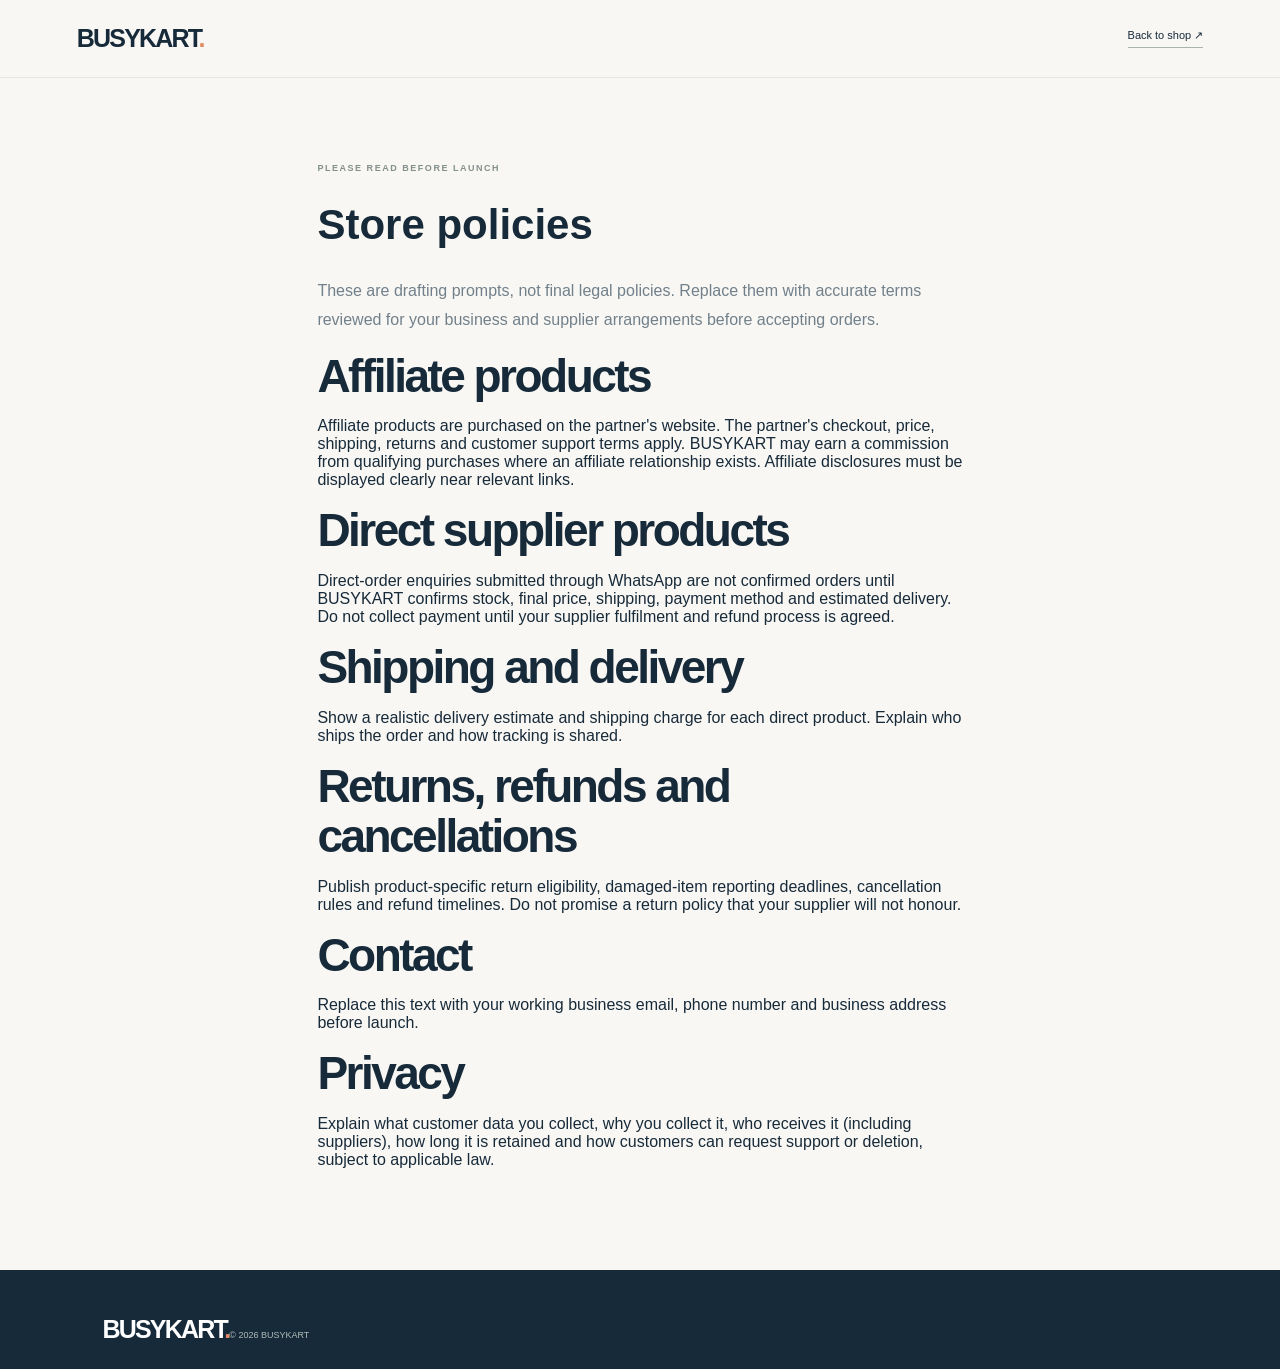
<file: policies.html>
<!doctype html><html lang="en"><head><meta charset="utf-8"><meta name="viewport" content="width=device-width,initial-scale=1"><title>Policies | BUSYKART</title><link rel="stylesheet" href="styles.css"></head><body><header class="site-header"><a class="brand" href="index.html">BUSYKART<span>.</span></a><a class="text-link" href="index.html">Back to shop ↗</a></header><main class="section" style="max-width:850px;margin:auto"><p class="eyebrow">PLEASE READ BEFORE LAUNCH</p><h1 style="font:700 42px var(--display)">Store policies</h1><p style="color:#71808b;line-height:1.8">These are drafting prompts, not final legal policies. Replace them with accurate terms reviewed for your business and supplier arrangements before accepting orders.</p><h2>Affiliate products</h2><p>Affiliate products are purchased on the partner's website. The partner's checkout, price, shipping, returns and customer support terms apply. BUSYKART may earn a commission from qualifying purchases where an affiliate relationship exists. Affiliate disclosures must be displayed clearly near relevant links.</p><h2>Direct supplier products</h2><p>Direct-order enquiries submitted through WhatsApp are not confirmed orders until BUSYKART confirms stock, final price, shipping, payment method and estimated delivery. Do not collect payment until your supplier fulfilment and refund process is agreed.</p><h2>Shipping and delivery</h2><p>Show a realistic delivery estimate and shipping charge for each direct product. Explain who ships the order and how tracking is shared.</p><h2>Returns, refunds and cancellations</h2><p>Publish product-specific return eligibility, damaged-item reporting deadlines, cancellation rules and refund timelines. Do not promise a return policy that your supplier will not honour.</p><h2>Contact</h2><p>Replace this text with your working business email, phone number and business address before launch.</p><h2>Privacy</h2><p>Explain what customer data you collect, why you collect it, who receives it (including suppliers), how long it is retained and how customers can request support or deletion, subject to applicable law.</p></main><footer class="footer"><a class="brand brand-light" href="index.html">BUSYKART<span>.</span></a><small>© <span id="year"></span> BUSYKART</small></footer><script>document.getElementById('year').textContent=new Date().getFullYear()</script></body></html>
</file>
<file: styles.css>
:root{--ink:#172a3a;--muted:#71808b;--paper:#f8f7f3;--white:#fff;--line:#e7e6e0;--accent:#d7eddf;--orange:#e18a61;--serif:Georgia,"Times New Roman",serif;--sans:"DM Sans",sans-serif;--display:"Manrope",sans-serif}*{box-sizing:border-box}html{scroll-behavior:smooth}body{margin:0;background:var(--paper);color:var(--ink);font-family:var(--sans)}a{color:inherit;text-decoration:none}button,input,select{font:inherit}.announcement{background:var(--ink);color:#fff;text-align:center;padding:9px 16px;font-size:10px;letter-spacing:.12em;text-transform:uppercase}.site-header{height:78px;padding:0 6vw;display:flex;align-items:center;justify-content:space-between;background:var(--paper);border-bottom:1px solid var(--line);position:sticky;top:0;z-index:10}.brand{font:800 25px var(--display);letter-spacing:-1.8px}.brand span{color:var(--orange)}.desktop-nav{display:flex;gap:36px;font-size:12px;font-weight:600}.desktop-nav a:hover,.footer a:hover{opacity:.65}.header-actions{display:flex;align-items:center;gap:20px}.icon-btn,.menu-btn{border:0;background:none;color:var(--ink);cursor:pointer;font-size:13px}.icon-btn:first-child{font-size:25px}.cart-trigger span{display:inline-grid;place-items:center;background:var(--accent);border-radius:50%;width:21px;height:21px;margin-left:5px;font-size:10px}.menu-btn{display:none;font-size:20px}.search-bar{display:none;padding:14px 6vw;border-bottom:1px solid var(--line);gap:10px}.search-bar.open{display:flex}.search-bar input,.id-search input{min-width:0;flex:1;border:1px solid var(--line);background:white;padding:13px 14px;outline:none}.mobile-nav{display:none}.hero{min-height:530px;padding:75px 9vw 65px;display:grid;grid-template-columns:1fr 1fr;align-items:center;gap:5vw;overflow:hidden}.eyebrow{font-size:9px;letter-spacing:.17em;font-weight:700;color:#83908d;margin:0 0 18px}.hero h1,.content-banner h2,.about-strip h2{font:800 clamp(48px,6vw,82px)/.99 var(--display);letter-spacing:-.07em;margin:0}.hero h1 em,.content-banner h2 em,.about-strip h2 em{font-family:var(--serif);font-weight:400;color:#bb795a}.hero-text{max-width:390px;line-height:1.8;color:#65727a;font-size:14px;margin:25px 0}.btn{border:0;display:inline-flex;justify-content:center;align-items:center;gap:24px;padding:15px 20px;font-size:11px;font-weight:700;cursor:pointer;transition:.2s}.btn:hover{transform:translateY(-2px)}.btn-dark{background:var(--ink);color:white}.btn-light{background:white;color:var(--ink)}.hero-note{font-size:10px;color:#7e898b;margin-top:38px}.spark{color:var(--orange);font-size:18px;margin-right:8px}.hero-art{height:370px;position:relative;background:#e8e8df;overflow:hidden}.art-orbit{position:absolute;width:330px;height:330px;border:1px solid #aab7aa;border-radius:50%;top:20px;left:50%;transform:translateX(-50%)}.art-sun{position:absolute;width:210px;height:210px;background:#d9a47e;border-radius:50%;top:80px;left:50%;transform:translateX(-50%);opacity:.9}.art-card{position:absolute;z-index:2;width:145px;height:190px;padding:18px;display:flex;flex-direction:column;justify-content:space-between;box-shadow:0 18px 35px #253a321c;font:700 12px var(--display);letter-spacing:.06em}.art-card b{font:400 11px var(--sans)}.art-card-one{background:#f8f5ed;top:35px;left:12%;transform:rotate(-9deg)}.art-card-two{background:#c8d7cd;right:11%;bottom:26px;transform:rotate(8deg)}.art-caption{position:absolute;bottom:17px;left:0;right:0;text-align:center;font-size:8px;letter-spacing:.2em;z-index:3}.trust-strip{display:flex;justify-content:center;gap:8vw;padding:19px 20px;background:#e9eee8;color:#52635e;font-size:10px}.trust-strip span{color:#b77b5d;margin-right:7px}.section{padding:85px 8vw}.section-heading{display:flex;justify-content:space-between;align-items:end;margin-bottom:28px}.section h2{font:700 clamp(30px,4vw,46px)/1.1 var(--display);letter-spacing:-.055em;margin:0}.text-link{font-size:11px;border-bottom:1px solid #aab4ae;padding-bottom:5px}.category-grid{display:grid;grid-template-columns:repeat(4,1fr);gap:12px}.category-tile{min-height:220px;text-align:left;border:0;padding:22px;display:flex;flex-direction:column;align-items:flex-start;justify-content:space-between;color:var(--ink);cursor:pointer;transition:.2s}.category-tile:hover{transform:translateY(-4px)}.category-tile span,.category-tile small{font-size:9px;letter-spacing:.12em}.category-tile strong{font:700 25px var(--display);letter-spacing:-1px}.cat-men{background:#dbe4e0}.cat-women{background:#eadbd4}.cat-trend{background:#e9e4d4}.cat-lifestyle{background:#d9dce7}.shop-section{background:#fff}.shop-heading{align-items:end}.subheading{font-size:12px;color:var(--muted);margin:10px 0 0}.shop-controls{display:flex;gap:8px}.shop-controls select{border:1px solid var(--line);padding:10px;background:white;color:var(--ink);font-size:10px}.product-grid{display:grid;grid-template-columns:repeat(4,1fr);gap:28px 15px}.product-card{min-width:0;cursor:pointer}.product-visual{height:255px;position:relative;display:grid;place-items:center;overflow:hidden;background:var(--tone,#e9ece8)}.product-visual .product-emoji{font-size:78px;filter:drop-shadow(0 15px 12px #26342b25);transition:.3s}.product-card:hover .product-emoji{transform:scale(1.08) rotate(-3deg)}.product-badge{position:absolute;top:12px;left:12px;background:#fff;padding:7px 9px;font-size:8px;letter-spacing:.1em;text-transform:uppercase}.quick-add{position:absolute;bottom:10px;left:10px;right:10px;background:#fff;border:0;padding:11px;font-size:10px;font-weight:700;cursor:pointer;opacity:0;transform:translateY(5px);transition:.2s}.product-card:hover .quick-add{opacity:1;transform:none}.product-info{padding:13px 2px}.product-info-top{display:flex;justify-content:space-between;gap:8px}.product-info h3{font-size:12px;margin:0 0 7px}.product-id{font-size:9px;color:#929b9b;letter-spacing:.06em}.product-price{font-size:12px;font-weight:700}.product-kind{font-size:8px;color:#78877f;text-transform:uppercase;letter-spacing:.12em;margin-top:9px}.empty-state{text-align:center;padding:50px;color:var(--muted);font-size:13px}.content-banner{margin:25px 8vw 75px;background:#dbe7df;padding:55px 6vw;display:flex;justify-content:space-between;align-items:center;gap:30px}.content-banner h2{font-size:clamp(36px,4vw,55px)}.content-banner>div>p:last-child{font-size:12px;color:#62736b;max-width:390px;line-height:1.7}.id-search{width:min(380px,100%)}.id-search label{display:block;font-size:10px;font-weight:700;margin-bottom:9px}.id-search>div{display:flex;gap:7px}.id-search input{width:100%}.id-search .btn{white-space:nowrap}.about-strip{text-align:center;padding-top:30px;padding-bottom:95px}.about-strip h2{font-size:clamp(34px,4vw,53px)}.about-strip>p:last-child{max-width:550px;margin:20px auto 0;color:var(--muted);font-size:12px;line-height:1.8}.footer{background:var(--ink);color:#fff;padding:45px 8vw 25px}.brand-light{color:white}.footer>p{font:italic 16px var(--serif);color:#c7d0cb}.footer-links{display:flex;gap:24px;margin:25px 0}.footer-links a{font-size:11px}.footer small{font-size:9px;color:#aebbb7}.overlay{position:fixed;inset:0;background:#0c1b24a6;z-index:19;opacity:0;pointer-events:none;transition:.25s}.overlay.show{opacity:1;pointer-events:auto}.cart-drawer{position:fixed;z-index:20;right:0;top:0;height:100%;width:min(440px,100%);background:#fff;transform:translateX(102%);transition:.3s;display:flex;flex-direction:column;padding:28px}.cart-drawer.open{transform:none}.drawer-head{display:flex;justify-content:space-between;align-items:center;border-bottom:1px solid var(--line);padding-bottom:20px}.drawer-head .eyebrow{margin-bottom:7px}.drawer-head h2{font:700 27px var(--display);margin:0}.drawer-head h2 span{font:400 12px var(--sans);color:var(--muted)}.close-btn{border:0;background:none;font-size:28px;cursor:pointer;color:var(--ink)}.cart-items{overflow:auto;flex:1}.cart-row{display:grid;grid-template-columns:65px 1fr auto;gap:12px;padding:17px 0;border-bottom:1px solid var(--line);align-items:center}.cart-thumb{height:65px;display:grid;place-items:center;background:#e9eee8;font-size:28px}.cart-row h4{font-size:11px;margin:0 0 5px}.cart-row small{font-size:9px;color:var(--muted)}.qty-controls{display:flex;align-items:center;gap:9px;margin-top:8px}.qty-controls button{border:1px solid var(--line);background:#fff;width:22px;height:22px;cursor:pointer}.cart-row .remove{border:0;background:none;color:#9a7770;font-size:10px;cursor:pointer}.cart-footer{border-top:1px solid var(--line);padding-top:18px}.subtotal{display:flex;justify-content:space-between;font-size:13px}.cart-note,.tiny-note{font-size:9px;line-height:1.6;color:var(--muted)}.btn-full{width:100%;margin-top:10px}.product-modal{border:0;padding:0;width:min(760px,calc(100% - 28px));max-width:none;box-shadow:0 25px 80px #0003}.product-modal::backdrop{background:#0c1b24a6}.modal-close{position:absolute;right:15px;top:10px;z-index:2}.modal-layout{display:grid;grid-template-columns:1fr 1fr;min-height:400px}.modal-art{display:grid;place-items:center;background:var(--tone,#e9eee8);font-size:115px}.modal-details{padding:55px 35px 35px}.modal-details h2{font:700 29px var(--display);letter-spacing:-1px;margin:8px 0}.modal-details p{font-size:12px;line-height:1.8;color:var(--muted)}.modal-price{font-size:19px;font-weight:700;margin:20px 0}.modal-id{font-size:9px;color:var(--muted);letter-spacing:.1em}.modal-actions{display:grid;gap:9px;margin-top:22px}.modal-actions .btn{width:100%}.toast{position:fixed;bottom:22px;left:50%;transform:translate(-50%,20px);background:var(--ink);color:#fff;padding:12px 18px;font-size:11px;opacity:0;pointer-events:none;transition:.25s;z-index:30}.toast.show{opacity:1;transform:translate(-50%,0)}.sr-only{position:absolute;width:1px;height:1px;padding:0;margin:-1px;overflow:hidden;clip:rect(0,0,0,0);white-space:nowrap;border:0}
@media(max-width:850px){.desktop-nav{gap:18px}.hero{padding:55px 6vw;min-height:460px}.hero-art{height:310px}.art-card{width:120px;height:160px}.section{padding:65px 6vw}.category-grid{grid-template-columns:repeat(2,1fr)}.product-grid{grid-template-columns:repeat(2,1fr)}.product-visual{height:230px}.content-banner{margin:15px 6vw 55px;padding:40px;flex-direction:column;align-items:flex-start}.id-search{width:100%}}
@media(max-width:600px){.site-header{height:65px;padding:0 5vw}.brand{font-size:22px}.desktop-nav{display:none}.menu-btn{display:block}.header-actions{gap:12px}.mobile-nav{display:none;background:#fff;padding:15px 5vw;gap:18px;flex-wrap:wrap;font-size:11px}.mobile-nav.open{display:flex}.hero{grid-template-columns:1fr;padding:50px 7vw 35px;gap:35px}.hero h1{font-size:58px}.hero-art{height:270px}.art-card{width:105px;height:140px}.trust-strip{gap:12px;justify-content:space-around;font-size:8px}.trust-strip div{max-width:100px}.section{padding:55px 6vw}.section-heading{align-items:flex-start;gap:15px;flex-direction:column}.shop-heading{flex-direction:column}.shop-controls{width:100%}.shop-controls select{flex:1;min-width:0}.category-tile{min-height:160px;padding:15px}.category-tile strong{font-size:21px}.product-grid{gap:22px 10px}.product-visual{height:180px}.product-visual .product-emoji{font-size:58px}.quick-add{opacity:1;transform:none;font-size:9px;padding:8px}.content-banner{padding:32px 25px}.id-search>div{flex-direction:column}.id-search .btn{width:100%}.modal-layout{grid-template-columns:1fr}.modal-art{min-height:220px;font-size:85px}.modal-details{padding:28px}.footer{padding:35px 6vw 22px}}


/* BUSYKART checkout */
.checkout-modal{width:min(620px,calc(100% - 24px));max-width:620px;max-height:90vh;overflow:auto;border:0;padding:0;background:#fff;color:#182b38}
.checkout-modal::backdrop{background:rgba(15,28,35,.58)}.checkout-content{padding:28px}.checkout-content h2{font:800 28px Manrope, sans-serif;margin:4px 0 8px}.checkout-summary{background:#f2f5f1;padding:13px;margin:16px 0;font-size:14px;line-height:1.7}.checkout-form{display:grid;gap:13px}.checkout-form label{display:grid;gap:6px;font-size:13px;font-weight:700;color:#52616a}.checkout-form input,.checkout-form textarea{width:100%;border:1px solid #d7ddd8;padding:12px;font:inherit;color:#182b38;background:#fff;border-radius:2px}.checkout-form textarea{min-height:72px;resize:vertical}.checkout-two{display:grid;grid-template-columns:1fr 1fr;gap:12px}.checkout-message{font-size:14px;margin:0}.checkout-message.error{color:#a12f29}.checkout-message.success{color:#24613c}.checkout-form button:disabled{opacity:.6;cursor:wait}
@media(max-width:560px){.checkout-content{padding:22px 17px}.checkout-two{grid-template-columns:1fr}}
</file>
